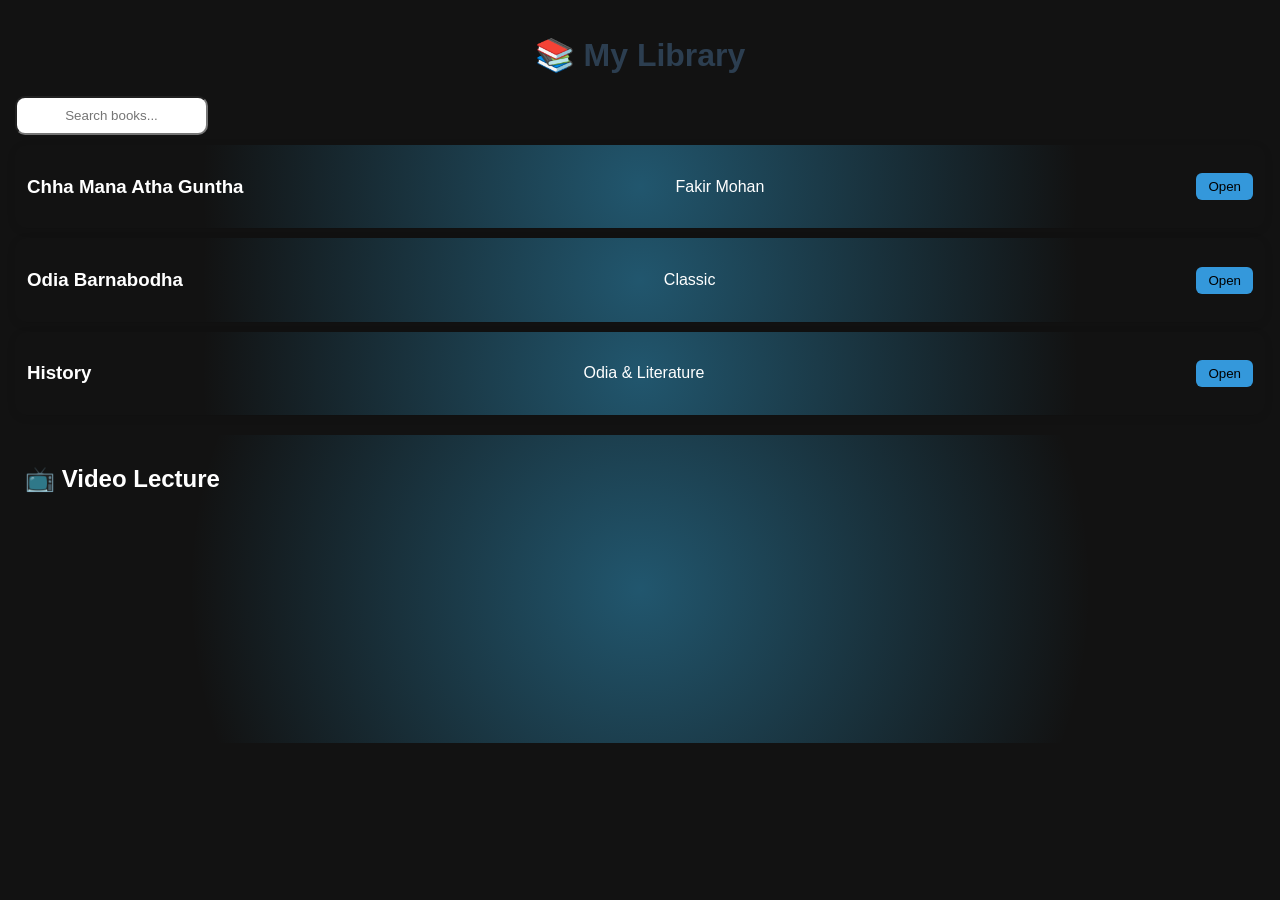
<file: library.html>
<!DOCTYPE html>
<html lang="en">

<head>
  <meta charset="UTF-8">
  <title>Library Page</title>

  <!-- CSS -->
  <link rel="stylesheet" href="style.css">
  <link rel="stylesheet" href="library.css">
</head>

<body>

  <!-- LIBRARY PAGE WRAPPER -->
  <div class="library-page">

    <h1>📚 My Library</h1>

    <input type="text" placeholder="Search books..." class="search-box">

    <div class="library-container">

      <div class="book-card">
        <h3>Chha Mana Atha Guntha</h3></h3>
        <p>Fakir Mohan</p>
        <button>Open</button>
      </div>

      <div class="book-card">
        <h3>Odia Barnabodha</h3>
        <p>Classic</p>
        <button>Open</button>
      </div>

      <div class="book-card">
        <h3>History</h3>
        <p>     Odia & Literature</p>
        <button>Open</button>
      </div>

    </div>

    <div class="video-section">
      <h2>📺 Video Lecture</h2>

      <iframe width="100%" height="220"
  src="https://www.youtube.com/embed/RZLT71QLnH8"
  frameborder="0"
  allowfullscreen>
</iframe>

    </div>

  </div>

</body>
</html>
</file>
<file: style.css>
body {
  margin: 0;
  font-family: 'Poppins', sans-serif;
  background: #020617;
  color: white;
}

/* NAVBAR */
nav {
  position: sticky;
  top: 10px;
  margin: 10px auto;
  width: 90%;
  max-width: 1100px;
  border-radius: 12px;
  background: rgba(15, 23, 42, 0.7);
  backdrop-filter: blur(10px);
  padding: 12px 20px;

  display: flex;
  justify-content: space-between;
  align-items: center;
}

.nav-links a {
  color: #cbd5f5;
  margin-left: 15px;
  text-decoration: none;
}

/* HERO */
.hero {
  text-align: center;
  padding: 60px 20px;
  position: relative;
  overflow: hidden;
}

/* glow background */
.hero::before {
  content: "";
  position: absolute;
  width: 400px;
  height: 400px;
  background: radial-gradient(circle, rgba(56,189,248,0.4), transparent 70%);
  top: -100px;
  left: 50%;
  transform: translateX(-50%);
  filter: blur(80px);
  z-index: 0;
}

/* text above glow */
.hero h1,
.hero p {
  position: relative;
  z-index: 1;
}

/* SECTION */
.section {
  padding: 20px;
}

/* SCROLL AREA */
.scroll-books {
  display: flex;
  gap: 15px;
  overflow-x: auto;
  padding: 10px;
}

/* CARD */
.scroll-card {
  min-width: 140px;
  flex: 0 0 auto;
}

/* IMAGE */
.scroll-card img {
  width: 100%;
  height: 180px;
  border-radius: 10px;
  object-fit: cover;
}

/* TITLE */
.scroll-card p {
  margin: 6px 0 0;
  font-size: 14px;
  font-weight: 500;
  color: #e2e8f0;
}

/* SUBTITLE */
.scroll-card span {
  font-size: 12px;
  color: #94a3b8;
}

.search-icon {
  font-size: 18px;
  margin-left: 12px;
}

.search-box {
  text-align: center;
  padding: 10px 20px;
}

.search-box input {
  width: 80%;
  max-width: 420px;
  padding: 8px 12px;
  border: none;
  border-radius: 8px;
}

.categories {
  display: flex;
  gap: 10px;
  padding: 10px 15px;
  overflow-x: auto;
}

/* buttons */
.categories button {
  padding: 6px 14px;
  border-radius: 20px;
  border: none;
  background: #1e293b;
  color: #cbd5f5;
  cursor: pointer;
  font-size: 13px;
}

/* active tab */
.categories .active {
  background: #38bdf8;
  color: black;
}
.read-btn {
  margin-top: 6px;
  padding: 5px 10px;
  border: none;
  border-radius: 6px;
  background: #38bdf8;
  color: black;
  font-size: 12px;
}

.footer {
  text-align: center;
  padding: 20px;
  font-size: 13px;
  color: #94a3b8;
  border-top: 1px solid #1e293b;
  margin-top: 20px;
}

.footer {
  margin-top: 30px;
  padding: 30px 20px;
  border-top: 1px solid #1e293b;
  text-align: center;
}

.about {
  max-width: 700px;
  margin: auto;
  font-size: 13px;
  color: #94a3b8;
  line-height: 1.6;
}

.copy {
  margin-top: 15px;
  font-size: 12px;
  color: #64748b;
}
</file>
<file: library.css>
body {
  margin: 0;
  font-family: Arial;
  background: radial-gradient(circle, rgba(56,189,248,0.4), transparent 70%);;
}

/* PAGE */
.library-page {
  padding: 15px;
}

/* TITLE */
h1 {
  text-align: center;
  color: #2c3e50;
}

/* SEARCH */
.search-box {
  display: flex;
  align-items: center;
  background: white;
  padding: 10px;
  border-radius: 10px;
  margin: 10px 0;
}

.search-box input {
  border: none;
  outline: none;
  flex: 1;
  padding-left: 10px;
}

/* BOOK CARD */
.book-card {
  display: flex;
  align-items: center;
  justify-content: space-between;
  background: radial-gradient(circle, rgba(56,189,248,0.4), transparent 70%);;
  padding: 12px;
  margin: 10px 0;
  border-radius: 12px;
  box-shadow: 0 2px 8px rgba(0,0,0,0.1);
}

/* ICON */
.icon {
  font-size: 22px;
  color: #3498db;
  margin-right: 10px;
}

/* BUTTON */
.book-card button {
  background: #3498db;
  color: radial-gradient(circle, rgba(56,189,248,0.4), transparent 70%);;
  border: none;
  padding: 6px 12px;
  border-radius: 6px;
}

/* VIDEO */
.video-section {
  margin-top: 20px;
  background: radial-gradient(circle, rgba(56,189,248,0.4), transparent 70%);;
  padding: 10px;
  border-radius: 12px;
}

body {
  margin: 0;
  font-family: Arial;
  background: #121212;
  color: radial-gradient(circle, rgba(56,189,248,0.4), transparent 70%);;
}

.video-section iframe {
  width: 100%;
  max-width: 400px;   /* size control */
  height: 220px;
  border-radius: 10px;
  display: block;
  margin: auto;
}
</file>
